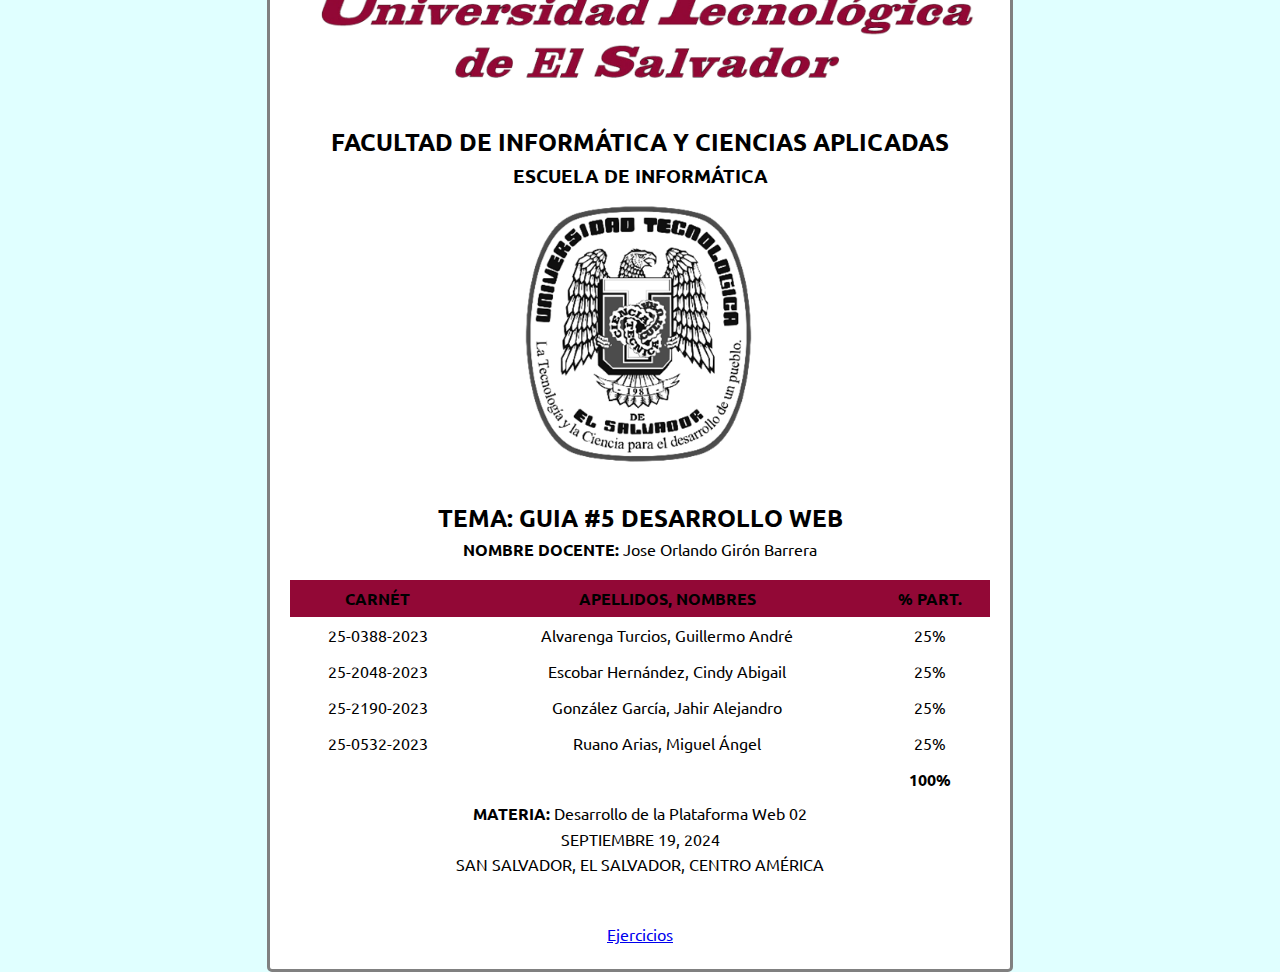
<file: index.html>
<!DOCTYPE html>
<html lang="es">
<head>
    <meta charset="UTF-8">
    <meta name="viewport" content="width=device-width, initial-scale=1.0">
    <title>Portada </title>
    <link rel="stylesheet" href="css/porstyles.css"> <!-- Archivo CSS externo -->
</head>
<body>
    <div class="container">
        <!-- Agrega las imágenes aquí -->
        <img src="img/logito.png" alt="Logo Universidad" class="logo">
        
        <h2>FACULTAD DE INFORMÁTICA Y CIENCIAS APLICADAS</h2>
        <h3>ESCUELA DE INFORMÁTICA</h3>
        
        <img src="img/escudo.png" alt="Escudo Universidad" class="escudito">

        <h2>TEMA: GUIA #5 DESARROLLO WEB</h2>
        <p><strong>NOMBRE DOCENTE:</strong> Jose Orlando Girón Barrera</p>

        <table>
            <thead>
                <tr>
                    <th class="center">CARNÉT</th>
                    <th class="center">APELLIDOS, NOMBRES</th>
                    <th class="center">% PART.</th>
                </tr>
            </thead>
            <tbody>
                <tr>
                    <td class="center">25-0388-2023</td>
                    <td class="center">Alvarenga Turcios, Guillermo André</td>
                    <td class="center">25%</td>
                </tr>
                <tr>
                    <td class="center">25-2048-2023</td>
                    <td class="center">Escobar Hernández, Cindy Abigail</td>
                    <td class="center">25%</td>
                </tr>
                <tr>
                    <td class="center">25-2190-2023</td>
                    <td class="center">González García, Jahir Alejandro</td>
                    <td class="center">25%</td>
                </tr>
                <tr>
                    <td class="center">25-0532-2023</td>
                    <td class="center">Ruano Arias, Miguel Ángel</td>
                    <td class="center">25%</td>
                </tr>
                <tr>
                    <td class="center"></td>
                    <td class="center"></td>
                    <td class="center"><strong>100%</strong></td>
                </tr>
            </tbody>
        </table>

        <p><strong>MATERIA:</strong> Desarrollo de la Plataforma Web 02</p>
        <p>SEPTIEMBRE 19, 2024</p>
        <p>SAN SALVADOR, EL SALVADOR, CENTRO AMÉRICA</p>
<br><br>
        <p><a href="ejercicios.html">Ejercicios</a></p>
    </div>
</body>
</html>
</file>
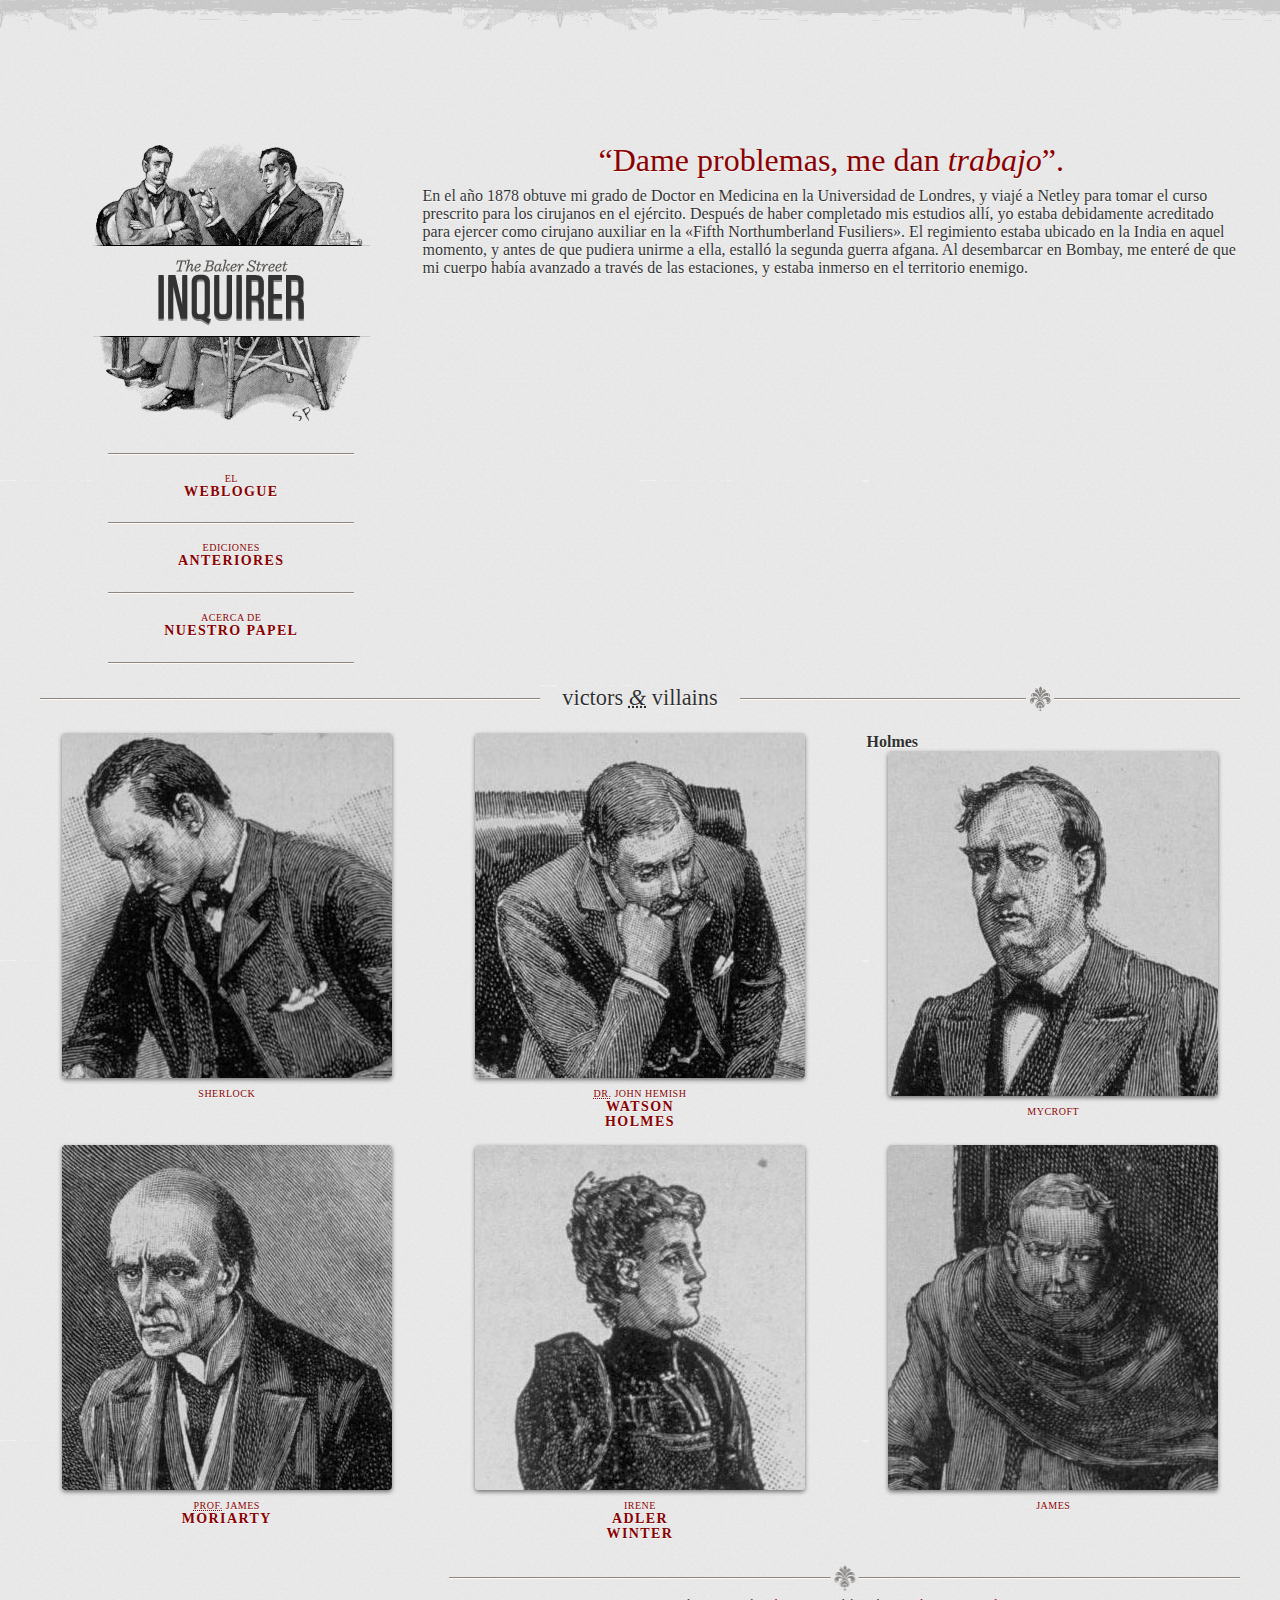
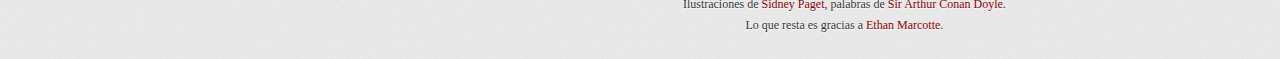
<file: cuadricula-adaptable.html>
<!DOCTYPE html>
<html lang="es">
<head>
<meta charset="utf-8" />
<meta name="DC.creator" content="Ethan Marcotte - http://unstoppablerobotninja.com/"
/>
<meta name="DC.language" content="es" />
<meta name="viewport" content="width=device-width, initial-scale=1.0" />
<title>Cuadrícula adaptable</title>
<link rel="stylesheet" href="css/responsive-grid.css" />
</head>
<body>
<div id="page">
<div class="inner">
<div class="mast">
<h1 id="logo">
<a href="#"><img src="img/logo.png" alt="The Baker Street Inquirer" /></a>
</h1>
<ul class="nav">
<li class="first">
<a href="#"><i>El</i> Weblogue</a>
</li>
<li>
<a href="#"><i>Ediciones</i> Anteriores</a>
</li>
<li class="last">
<a href="#"><i>Acerca de</i> Nuestro papel</a>
</li>
</ul><!-- Final de ul class="nav" -->
</div><!-- Final de div class="mast" -->
<div class="section intro">
<div>
<h2>“Dame problemas, me dan <em>trabajo</em>”.</h2>
<p>
</div>
En el año 1878 obtuve mi grado de Doctor en Medicina
en la Universidad de Londres, y viajé a Netley para
tomar el curso prescrito para los cirujanos en el ejército.
Después de haber completado mis estudios allí, yo estaba
debidamente acreditado para ejercer como cirujano auxiliar
en la «Fifth Northumberland Fusiliers». El regimiento
estaba ubicado en la India en aquel momento, y antes de
que pudiera unirme a ella, estalló la segunda guerra
afgana. Al desembarcar en Bombay, me enteré de que mi
cuerpo había avanzado a través de las estaciones, y estaba
inmerso en el territorio enemigo.
</p>
</div><!-- Final del div class="section intro" -->
<div class="section main">
<h2>
<b>Victors <abbr class="amp" title="And">&amp;</abbr> Villains</b>
</h2>
<ol>
<b>Holmes</b></span>
<li id="f-holmes" class="figure">
<a href="#">
<img src="img/f-holmes.jpg" alt="" />
<span class="figcaption">Sherlock</a>
</li><!-- Final del li class="figure" -->
<li id="f-watson" class="figure">
<a href="#">
<img src="img/f-watson.jpg" alt="" />
<span class="figcaption"><abbr title="Professor">
Dr.</abbr> John Hemish <b>Watson</b></span>
<b>Holmes</b></span>
</a>
</li><!-- Final del li class="figure" -->
<li id="f-mycroft" class="figure">
<a href="#">
<img src="img/f-mycroft.jpg" alt="" />
<span class="figcaption">Mycroft
</a>
</li><!-- Final del li class="figure" -->
<li id="f-moriarty" class="figure">
<a href="#">
<img src="img/f-moriarty.jpg" alt="" />
<span class="figcaption"><abbr
title="Professor">Prof.</abbr> James <b>Moriarty</b></span>
</a>
</li><!-- Final del li class="figure" -->
<li id="f-adler" class="figure">
<a href="#">
<img src="img/f-adler.jpg" alt="" />
<span class="figcaption">Irene <b>Adler</b></span>
<b>Winter</b></span>
</a>
</li><!-- Final del li class="figure" -->
<li id="f-winter" class="figure">
<a href="#">
<img src="img/f-winter.jpg" alt="" />
<span class="figcaption">James
</a>
</li><!-- Final del li class="figure" -->
</ol>
</div><!-- Fianl del div class="section main" -->
<div class="footer">
<p>
Ilustraciones de
<a href="http://en.wikipedia.org/wiki/Sidney_Paget">
Sidney Paget</a>, palabras de
<a href="http://en.wikipedia.org/wiki/Arthur_Conan_Doyle">
Sir Arthur Conan Doyle</a>.
</p>
<p>
Lo que resta es gracias a
<a href="http://unstoppablerobotninja.com/">Ethan Marcotte</a>.
</p>
</div><!-- Final del div class="footer" -->
</div><!-- Final del div="inner" -->
</div><!-- Final del div id="page" -->
<!--[if lte IE 7]>
<script type="text/javascript" src="site/imgSizer.js"></script>
<script type="text/javascript">
window.onload = function() {
imgSizer.collate();
}
</script>
<![endif]-->
<!--[if lte IE 6]>
<script type="text/javascript" src="site/ddpng.js"></script>
<script type="text/javascript"> DD_belatedPNG.fix('body, #page, h1, h1 img, ul.nav, ul.nav a, .main h2, .main h2 b,
.footer');
</script>
<![endif]-->
</body>
</html>
</file>
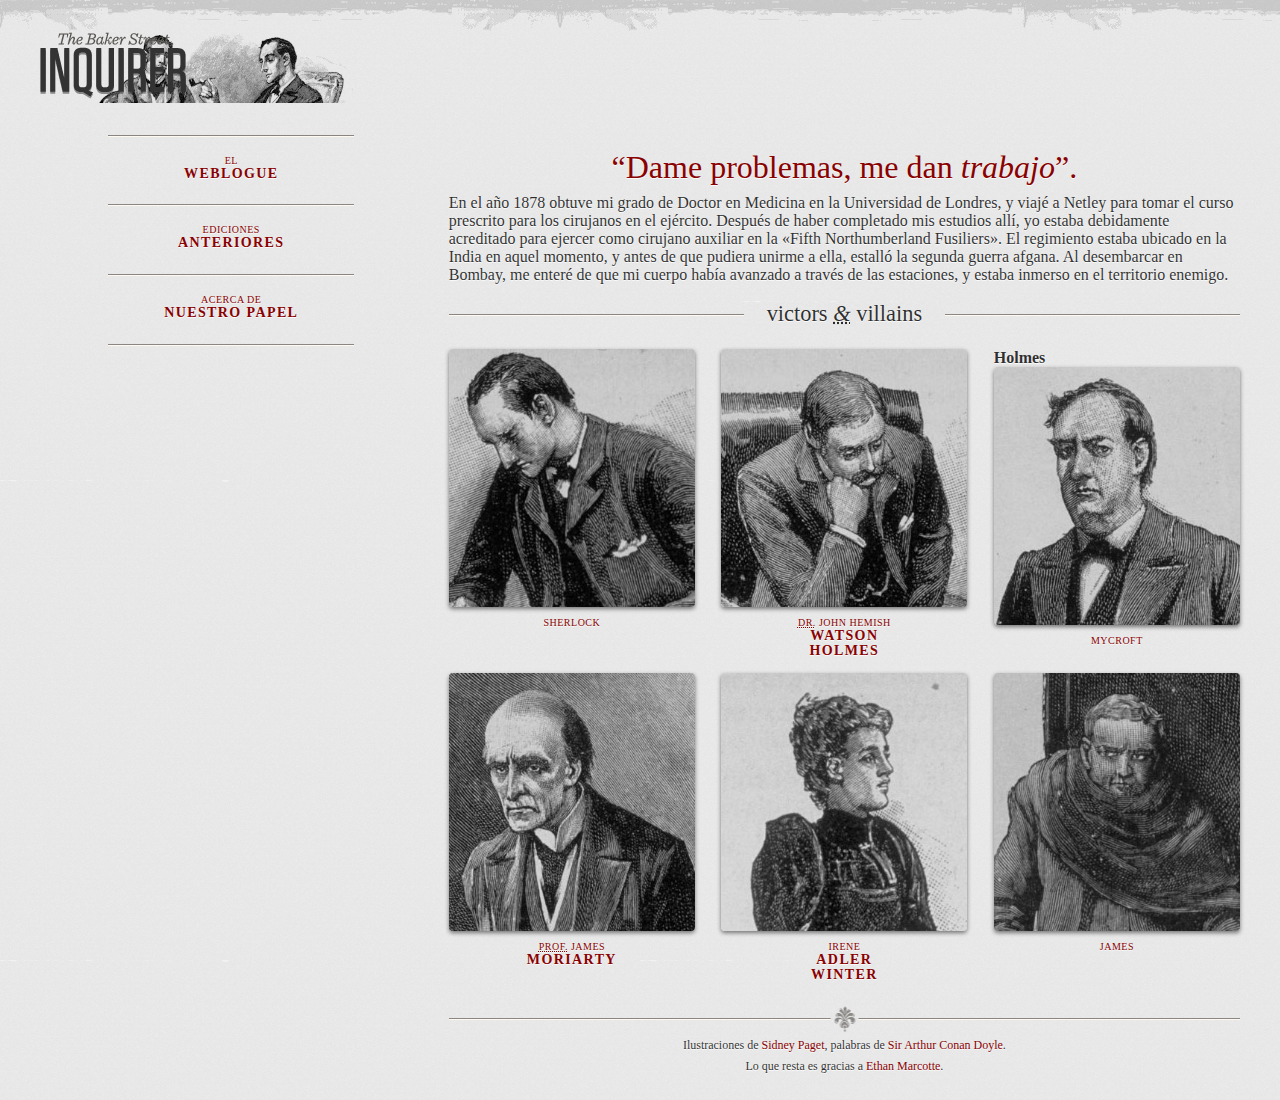
<file: cuadricula-flexible.html>
<!DOCTYPE html>
<html lang="es">
<head>
<meta charset="utf-8" />
<meta http-equiv="Content-Type" content="text/html; charset=utf-8"/>
<meta name="DC.creator" content="Ethan Marcotte - http://unstoppablerobotninja.com/"
/>
<meta name="DC.language" content="es" />
<meta name="viewport" content="width=device-width, initial-scale=1.0" />
<title>Cuadrícula flexible</title>
<link rel="stylesheet" href="css/flexible-grid.css" />
</head>
<body>
<div id="page">
<div class="inner">
<div class="mast">
<h1 id="logo">
<a href="#">
<img src="img/logo.png" alt="The Baker Street Inquirer" />
</a>
</h1>
<ul class="nav">
<li class="first">
<a href="#"><i>El</i> Weblogue</a>
</li>
<li>
<a href="#"><i>Ediciones</i> Anteriores</a>
</li>
<li class="last">
<a href="#"><i>Acerca de</i> Nuestro papel</a>
</li>
</ul><!-- Final del ul class=".nav" -->
</div><!-- Final del div class=".mast" -->
<div class="section intro">
<div>
<h2>“Dame problemas, me dan <em>trabajo</em>”.</h2>
<p>
</div>
En el año 1878 obtuve mi grado de Doctor en Medicina
en la Universidad de Londres, y viajé a Netley para
tomar el curso prescrito para los cirujanos en el ejército.
Después de haber completado mis estudios allí, yo estaba
debidamente acreditado para ejercer como cirujano auxiliar
en la «Fifth Northumberland Fusiliers». El regimiento
estaba ubicado en la India en aquel momento, y antes de
que pudiera unirme a ella, estalló la segunda guerra
afgana. Al desembarcar en Bombay, me enteré de que mi
cuerpo había avanzado a través de las estaciones, y estaba
inmerso en el territorio enemigo.
</p>
</div><!-- Final del div con class=".section.intro" -->
<div class="section main">
<h2>
<b>Victors <abbr class="amp" title="And">&amp;</abbr> Villains</b>
</h2>
<ol>
<b>Holmes</b></span>
<li id="f-holmes" class="figure">
<a href="#">
<img src="img/f-holmes.jpg" alt="" />
<span class="figcaption">Sherlock
</a>
</li><!-- Final del li class="figure" -->
<li id="f-watson" class="figure">
<a href="#">
<img src="img/f-watson.jpg" alt="" />
<span class="figcaption"><abbr title="Professor">
Dr.</abbr> John Hemish <b>Watson</b></span>
<b>Holmes</b></span>
</a>
</li><!-- Final del li class="figure" -->
<li id="f-mycroft" class="figure">
<a href="#">
<img src="img/f-mycroft.jpg" alt="" />
<span class="figcaption">Mycroft
</a>
</li><!-- Final del li class="figure" -->
<li id="f-moriarty" class="figure">
<a href="#">
<img src="img/f-moriarty.jpg" alt="" />
<span class="figcaption"><abbr
title="Professor">Prof.</abbr> James <b>Moriarty</b></span>
</a>
</li><!-- Final del li class="figure" -->
<li id="f-adler" class="figure">
<a href="#">
<img src="img/f-adler.jpg" alt="" />
<span class="figcaption">Irene <b>Adler</b></span>
<b>Winter</b></span>
</a>
</li><!-- Final del li class="figure" -->
<li id="f-winter" class="figure">
<a href="#">
<img src="img/f-winter.jpg" alt="" />
<span class="figcaption">James
</a>
</li><!-- Final del li class="figure" -->
</div><!-- Final del div class="section main" -->
<div class="footer">
<p>
Ilustraciones de
<a href="http://en.wikipedia.org/wiki/Sidney_Paget">
Sidney Paget</a>, palabras de
<a href="http://en.wikipedia.org/wiki/Arthur_Conan_Doyle">
Sir Arthur Conan Doyle</a>.
</p>
<p>
Lo que resta es gracias a
<a href="http://unstoppablerobotninja.com/">Ethan Marcotte</a>.
</p>
</div><!-- Final del div class="footer" -->
</div><!-- Final del div="inner" -->
</div><!-- Final del div id="page" -->
<!--[if lte IE 7]>
<script type="text/javascript" src="site/imgSizer.js"></script>
<script type="text/javascript">
window.onload = function() {
imgSizer.collate();
}
</script>
<![endif]-->
<!--[if lte IE 6]>
<script type="text/javascript" src="site/ddpng.js"></script>
<script type="text/javascript">
DD_belatedPNG.fix('body, #page, h1, h1 img, ul.nav, ul.nav a, .main h2, .main h2 b,
.footer');
</script>
<![endif]-->
</body>
</html>
</file>
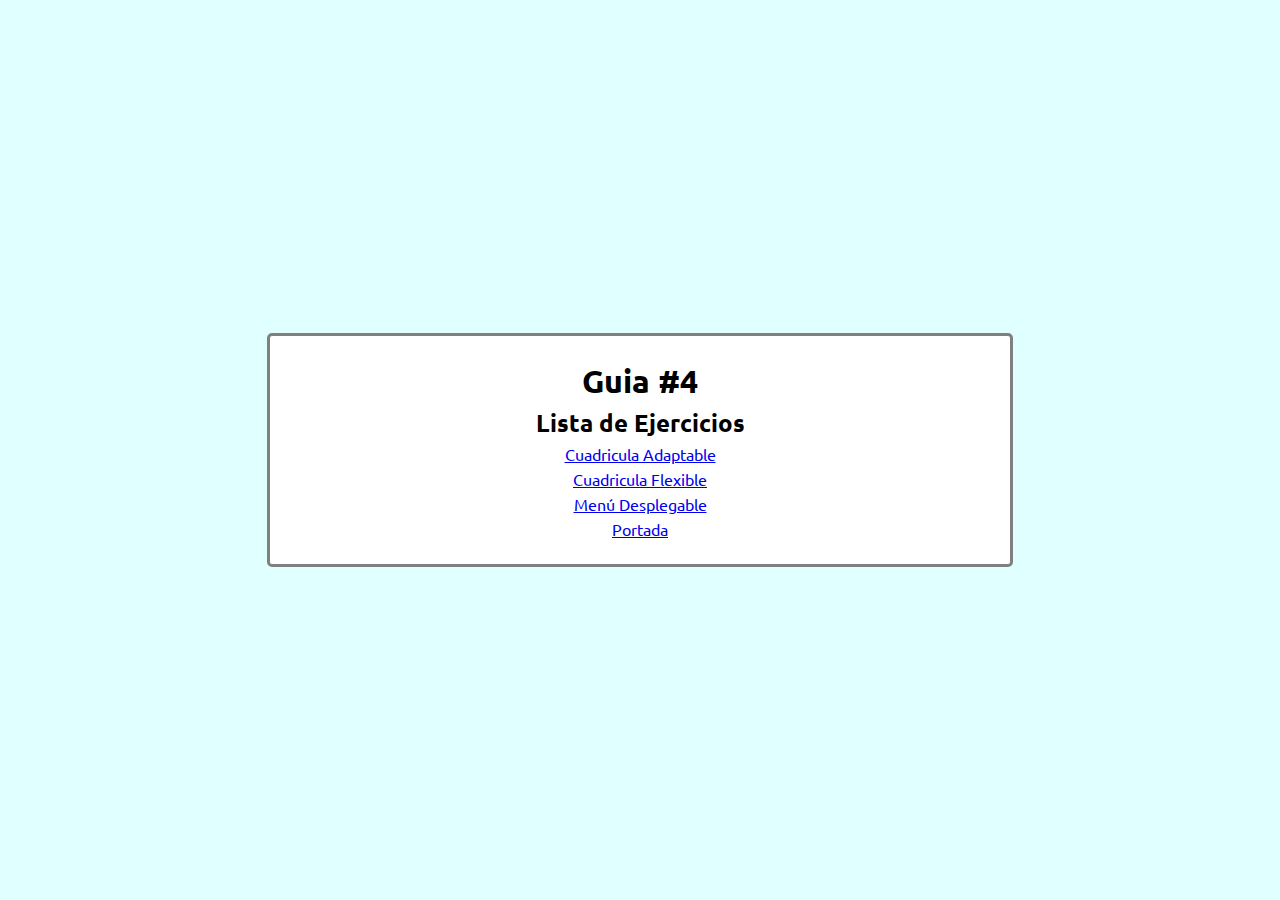
<file: ejercicios.html>
<!DOCTYPE html>
<html lang="en">
<head>
    <meta charset="UTF-8">
    <meta name="viewport" content="width=device-width, initial-scale=1.0">
    <title>Lista de Ejercicios</title>
    <link rel="stylesheet" href="css/porstyles.css"> <!-- Archivo CSS externo -->

</head>
<body>
    <div class="container">
        
        <h1>Guia #4</h1>
        <h2>Lista de Ejercicios</h2>
        <p><a href="cuadricula-adaptable.html" target="_blank">Cuadricula Adaptable</a></p>
        <p><a href="cuadricula-flexible.html" target="_blank">Cuadricula Flexible</a></p>
        <p><a href="menu-desplegable.html" target="_blank">Menú Desplegable</a></p>
        <p><a href="index.html">Portada</a></p>

      

    </div>
</body>
</html>
</file>
<file: css/porstyles.css>
@import url('https://fonts.googleapis.com/css2?family=Ubuntu:ital,wght@0,300;0,400;0,500;0,700;1,300;1,400;1,500;1,700&display=swap');
*
{
    font-family: "Ubuntu", sans-serif;

}
body {
    display: flex;
    justify-content: center;
    align-items: center;
    height: 100vh;
    margin: 0;
    background-color: lightcyan;
}

.container {
    border: 3px solid gray;
    padding: 20px;
    width: 700px;
    text-align: center;
    background-color: white;
    border-radius: 5px;
}

h1, h2, h3, p {
    margin: 5px;
}


.logo {
    max-width: 700px;
    margin-bottom: 20px;
}

.escudito {
    max-width: 280px;
    margin-bottom: 20px;
}


table {
    width: 100%;
    border-collapse: collapse;
    margin-top: 20px;
}

th, td {
    text-align: left;
    padding: 8px;
}

th {
    background-color: #920836 ;
}

.center {
    text-align: center;
}
</file>
<file: css/flexible-grid.css>
/******************************************************************
* Archivo: estilos.css *
* Descripción: Hoja de estilos para la página cuadricula-flexible.html *
* Materia: Lenguajes Interpretados en el Cliente *
******************************************************************/
.section:after,
ul.nav:after {
content: ".";
display: block;
height: 0;
clear: both;
visibility: hidden;
}
/* Resetear todos los estilos en los navegadores */
html, body, div,span,
applet, object, iframe,
h1, h2, h3, h4, h5, h6,
p, blockquote, pre, a,
abbr, acronym, address,
big, cite, code, del, dfn,
em, font, img, ins, kbd, q, s,
samp, small, strike, strong,
sub, sup, tt, var, b, u, i,
center, dl, dt, dd, ol, ul, li,
fieldset, form, label, legend, 
table, caption, tbody,
tfoot, thead, tr, th, td {
margin:0;
padding:0;
border:0;
outline:0;
font-size:100%;
vertical-align:baseline;
background:transparent;
}
body {
line-height:1;
}
ol,ul {
list-style:none;
}
blockquote,q {
quotes:none;
}
blockquote:before, blockquote:after,
q:before, q:after {
content:'';content:none;
}
ins {
text-decoration:none;
}
del {
text-decoration:line-through;
}
table {
border-collapse:collapse;
border-spacing:0;
}
body {
background: #E4E4E4 url("../img/bg.png");
color: #292929;
color: rgba(0, 0, 0, 0.82);
font: normal 100% Cambria, Georgia, serif;
-moz-text-shadow: 0 1px 0 rgba(255, 255, 255, 0.8);
-webkit-text-shadow: 0 1px 0 rgba(255, 255, 255, 0.8);
text-shadow: 0 1px 0 rgba(255, 255, 255, 0.8);
-webkit-text-size-adjust: none;
}
a {
color: #890101;
text-decoration: none;
-moz-transition: 0.2s color linear;
-webkit-transition: 0.2s color linear;
transition: 0.2s color linear;
}
a:hover {
color: #DF3030;
}
#page { background: url("../img/rag.png") repeat-x;
    padding: 2em 0;
    }
    .inner {
    margin: 0 auto;
    width: 93.75%; /* 960px - 1024px */
    }
    img {
    max-width: 100%;
    }
    .amp { 
        font-family: Baskerville, Garamond, Palatino, "Palatino Linotype", "Hoefler Text", "Times New Roman", serif;
        font-style: italic;
        font-weight: normal;
    }
    
    .mast {
    float: left;
    width: 31.875%; /* 306px / 960px */
    }

    h1 {
        background: url("../img/logo-bg.png") no-repeat 50% 0;
        h1 a {
        padding-top: 117px;
        height: 162px;
        display: block;
        text-align: center;
        }
    }
    .intro,
    .main,
    .footer {
    float: right;
    width: 65.9375%; /* 633px - 960px */
    }
    .intro {
    margin-top: 117px;
    }
    .intro div {
    line-height: 1.4;
    }
    ul.nav {
    border-top: 1px solid #888583;
    margin: 2em auto 0;
    width: 64.379%;
    }
    ul.nav a {
    background: url("../img/ornament.png") no-repeat 0 100%;
    font: bold 14px/1.2 "Book Antiqua","Palatino Linotype",Georgia,serif;
    display: block;
    text-align: center;
    letter-spacing: 0.1em;
    padding: 1em 0.5em 3em;
    margin-bottom: -1em; text-transform: uppercase;
}
ul.nav a:hover {
background-position: 50% 100%;
}
li.first a {
border-top: 1px solid #FFF9EF;
padding-top: 1.25em;
}
ul.nav i {
    font: normal 10px Baskerville, Garamond, Palatino, "Palatino Linotype", "Hoefler Text", "Times New Roman", serif;
    display: block;
    letter-spacing: 0.05em;
}
.intro h2 {
    color: #890101;
    font: normal 2em "Hoefler Text", "Baskerville old face", Garamond, "Times New Roman", serif;
    text-align: center;
    margin-bottom: 0.25em;
}
.main h2 {
background: url("../img/ornament.png") no-repeat 0 50%;
font-size: 1.4em;
text-transform: lowercase;
text-align: center;
margin: 0.75em 0 1em;
}
.main h2 b {
background: url("../img/bg.png");
font-weight: normal;
padding: 0 1em;
}
.figure {
float: left;
font-size: 10px;
letter-spacing: 0.05em;
line-height: 1.1;
margin: 0 3.317535545023696682% 1.5em 0; /* 21px - 633px */
text-align: center;
text-transform: uppercase;
width: 31.121642969984202211%; /* 197px - 633px */
}
.figure b {
display: block;
font-size: 14px;
font-family: "Book Antiqua","Palatino Linotype",Georgia,serif;
letter-spacing: 0.1em;
}
.figure img {
-webkit-border-radius: 4px;
-moz-border-radius: 4px;
border-radius: 4px;
-webkit-box-shadow: 0 2px 4px rgba(0, 0, 0, 0.5);
-moz-box-shadow: 0 2px 4px rgba(0, 0, 0, 0.5);; box-shadow: 0 2px 4px rgba(0, 0, 0, 0.5);;
display: block;
margin: 0 auto 1em;
}
li#f-mycroft,
li#f-winter {
margin-right: 0;
}
.footer {
background: url("../img/ornament.png") 50% 0 repeat-x;
font-size: 12px;
text-align: center;
padding: 40px 0 20px;
}
.footer p {
margin-bottom: 0.5em;
}
</file>
<file: css/responsive-grid.css>
.section:after,
ul.nav:after {
content: ".";
display: block;
height: 0;
clear: both;
visibility: hidden;
}
/* Resetear todos los estilos en los navegadores */
html, body, div, span,
applet, object, iframe,
h1, h2, h3, h4, h5, h6,
p, blockquote, pre, a, abbr,
acronym, address, big, cite,
code, del, dfn, em,
font, img, ins, kbd, q, s,
samp, small, strike, strong,
sub, sup, tt, var, b, u, i,
center, dl, dt, dd, ol, ul, li,
fieldset, form, label, legend,
table, caption, tbody, tfoot, thead,
tr, th, td {
margin:0;
padding:0;
border:0;
outline:0;
font-size:100%;
vertical-align:baseline;
background:transparent;
}
body {
line-height:1;
}
ol,ul {
list-style:none;
}
blockquote,q {
quotes:none;
}
blockquote:before,
blockquote:after,
q:before, q:after {
content:'';content:none;
}
ins {
text-decoration:none;
}
del {
text-decoration:line-through;}
table {
border-collapse:collapse;border-spacing:0;
}
body {
    background: #E4E4E4 url("../img/bg.png");
    color: rgba(0, 0, 0, 0.82); /* Esta es la versión de color que quieres usar. */
    font: normal 100% Cambria, Georgia, serif;
    -moz-text-shadow: 0 1px 0 rgba(255, 255, 255, 0.8);
    -webkit-text-shadow: 0 1px 0 rgba(255, 255, 255, 0.8);
    text-shadow: 0 1px 0 rgba(255, 255, 255, 0.8);
    -webkit-text-size-adjust: none;
}
a {
color: #890101;
text-decoration: none;
-moz-transition: 0.2s color linear;
-webkit-transition: 0.2s color linear;
transition: 0.2s color linear;
}
a:hover {
color: #DF3030;
}
#page {
background: url("../img/rag.png") repeat-x;
padding: 2em 0;
}
.inner {
margin: 0 auto;
width: 93.75%; /* 960px - 1024px */
}
img {
    max-width: 100%;
}

.amp {
    font-family: Baskerville, Garamond, Palatino, "Palatino Linotype", "Hoefler Text", "Times New Roman", serif;
    font-style: italic;
    font-weight: normal;
}
.mast {
float: left;
width: 31.875%; /* 306px - 960px */
}
h1 {
    /* Agrega estilos si es necesario */
}

h1 a {
    background: url("../img/logo-bg.png") no-repeat 50% 0;
    padding-top: 117px;
    height: 162px;
    display: block;
    text-align: center;
}

.intro,
.main {
    /* Agrega estilos para .intro y .main aquí */
}
.footer {
float: right;
width: 65.9375%; /* 633px - 960px */
}
.intro {
margin-top: 110px;
}
.intro div {
line-height: 1.4;
}
ul.nav {
border-top: 1px solid #888583;
margin: 2em auto 0;
width: 64.379%;
}
ul.nav a {
background: url("../img/ornament.png") no-repeat 0 100%;
font: bold 14px/1.2 "Book Antiqua","Palatino Linotype",Georgia,serif;
display: block;
text-align: center;
letter-spacing: 0.1em;
padding: 1em 0.5em 3em;
margin-bottom: -1em;
text-transform: uppercase;
}
ul.nav a:hover {
background-position: 50% 100%;
}
li.first a {
border-top: 1px solid #FFF9EF;
padding-top: 1.25em;
}

ul.nav i {
    font: normal 10px Baskerville, Garamond, Palatino, "Palatino Linotype", "Hoefler Text", "Times New Roman", serif;
    display: block;
    letter-spacing: 0.05em;
}

.intro h2 {
    color: #890101;
    font: normal 2em "Hoefler Text", "Baskerville old face", Garamond, "Times New Roman", serif;
    text-align: center;
    margin-bottom: 0.25em;
}

.main h2 {
background: url("../img/ornament.png") no-repeat 0 50%;
font-size: 1.4em;
text-transform: lowercase;
text-align: center;
margin: 0.75em 0 1em;
} .main h2 b {
    background: url("../img/bg.png");
    font-weight: normal;
    padding: 0 1em;
    }
    .figure {
    float: left;
    font-size: 10px;
    line-height: 1.1;
    margin: 0 3.317535545023696682% 1.5em 0; /* 21px / 633px */
    text-align: center;
    width: 31.121642969984202211%; /* 197px / 633px */
    text-transform: uppercase;
    letter-spacing: 0.05em;
    }
    .figure b {
    display: block;
    font-size: 14px;
    font-family: "Book Antiqua","Palatino Linotype",Georgia,serif;
    letter-spacing: 0.1em;
    }
    .figure img {
    -webkit-border-radius: 4px;
    -moz-border-radius: 4px;
    border-radius: 4px;
    -webkit-box-shadow: 0 2px 4px rgba(0, 0, 0, 0.5);
    -moz-box-shadow: 0 2px 4px rgba(0, 0, 0, 0.5);;
    box-shadow: 0 2px 4px rgba(0, 0, 0, 0.5);;
    display: block;
    margin: 0 auto 1em;
    }
    li#f-mycroft,
    li#f-winter {
    margin-right: 0;
    }
    .footer {
    background: url("../img/ornament.png") 50% 0 repeat-x;
    font-size: 12px;
    text-align: center;
    padding: 40px 0 20px;
    }
    .footer p {
    margin-bottom: 0.5em;
    }
    @media (max-width: 600px) {
    /* 633px grid (88x6 col, 21x5 gut; 88+21+88+21+88+21+88+21+88+21+88) */
    .inner {
    position: relative;
    }
    .mast,
    .intro,
    .main,
    .footer {
    float: none;
    width: auto;
    }
    .intro {
    margin-top: 46px;}
}
@media (max-width: 400px) {
.intro {
margin-top: 32px;
}
.figure,
li#f-mycroft {
margin-right: 3.317535545023696682%; /* 21px - 633px */
width: 48.341232227488151658%; /* 306px - 633px */
}
li#f-watson,
li#f-moriarty {
margin-right: 0;
}
}
@media (min-width: 1300px) {
.figure,
li#f-mycroft {
margin-right: 3.317535545023696682%; /* 21px - 633px */
width: 13.902053712480252764%; /* 88px - 633px */
}
}
</file>
